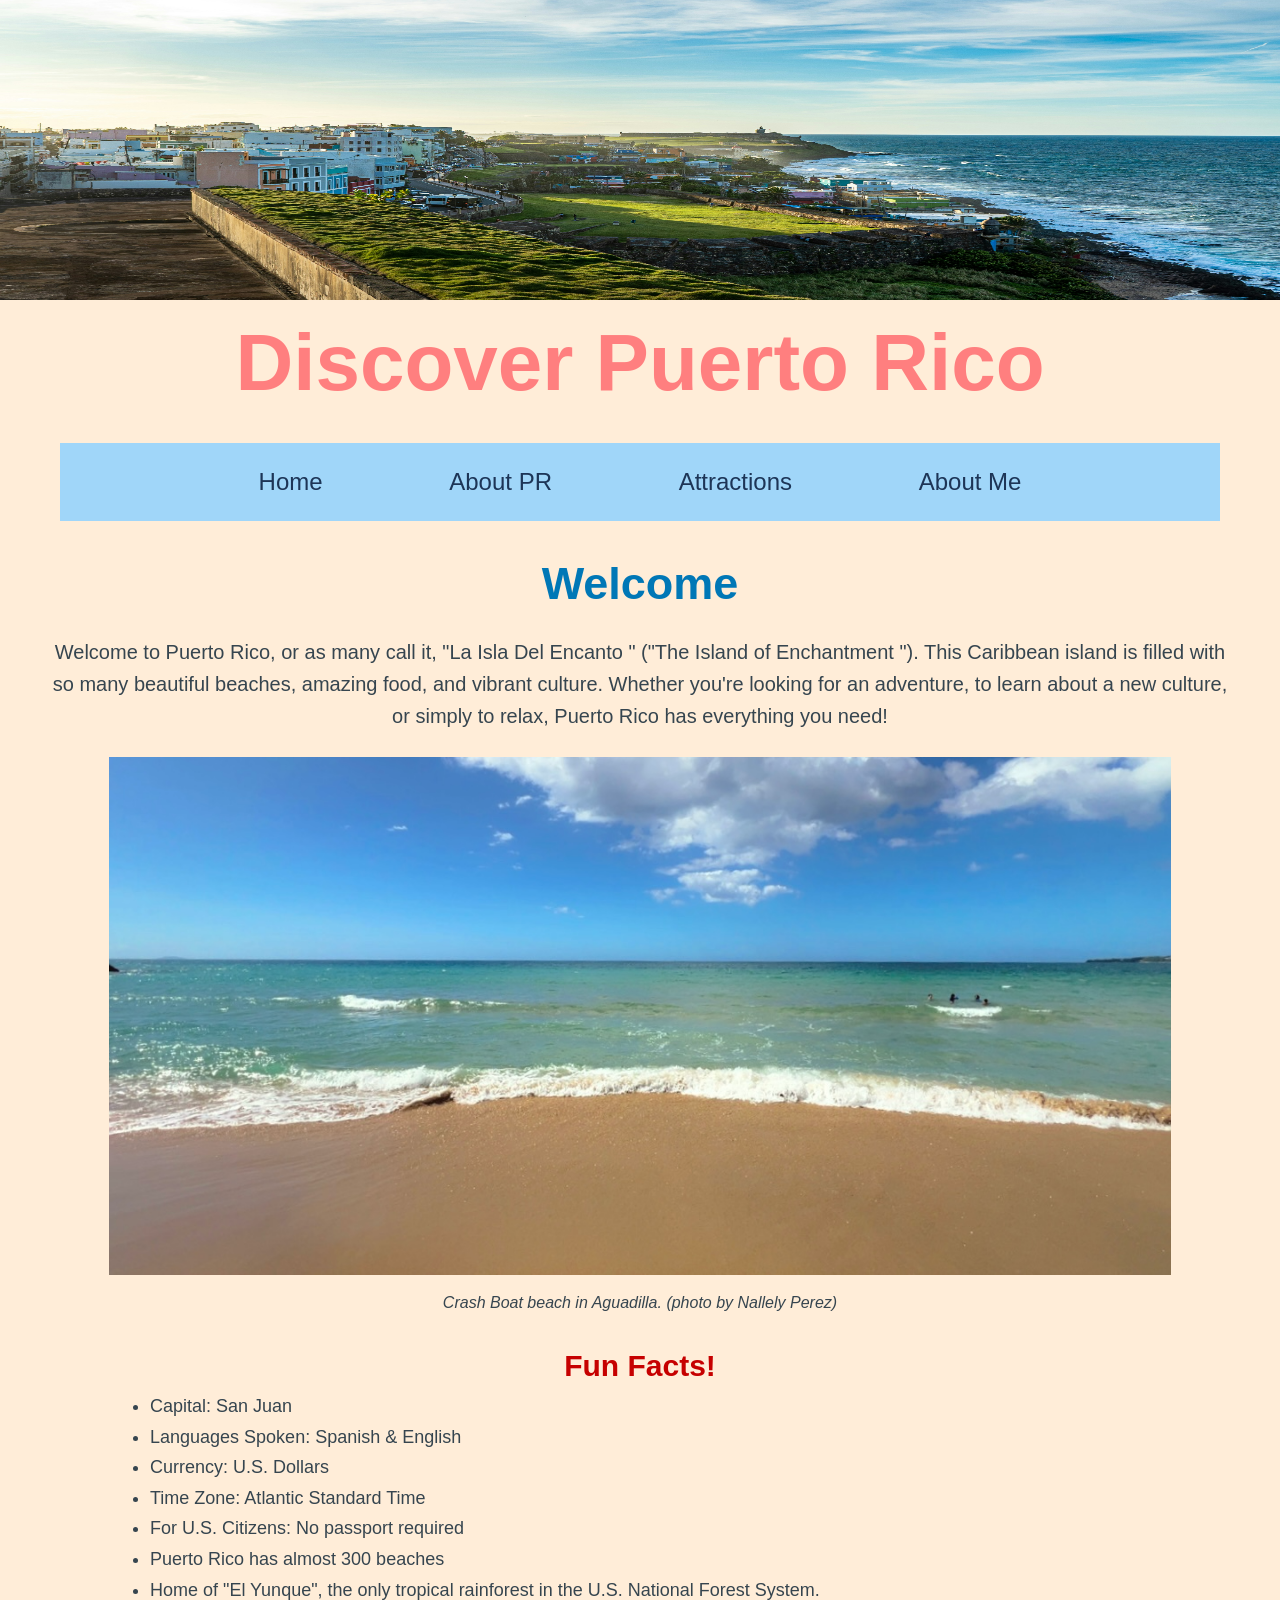
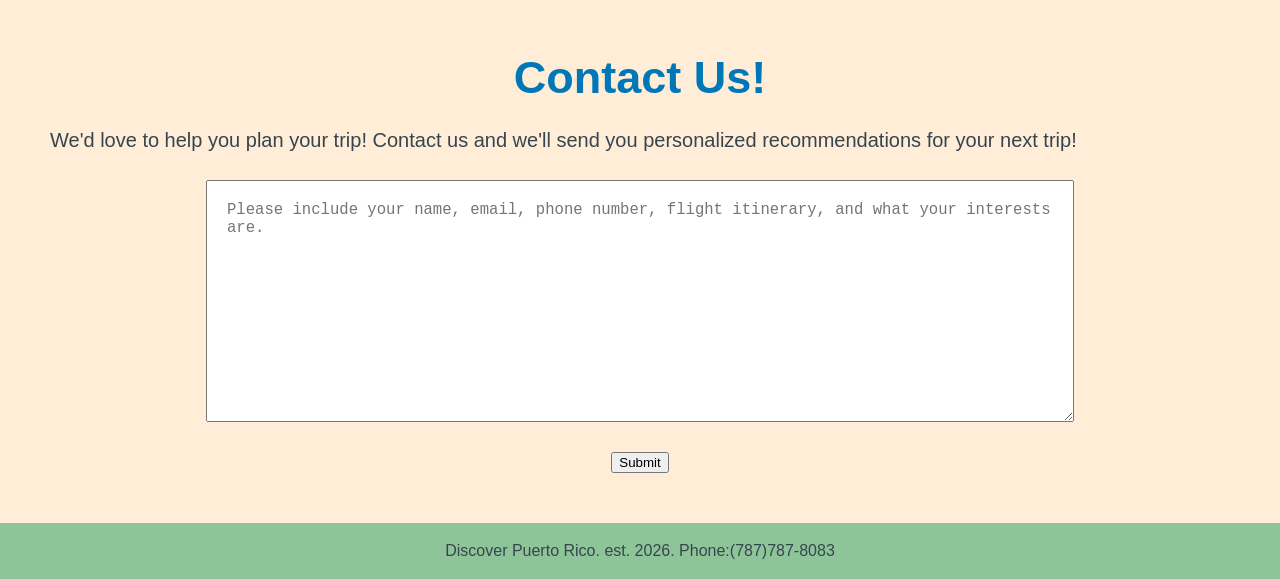
<file: index.html>
<!DOCTYPE html>
<html>
<!-- This is the homepage of my website. It will give users a small glipse of the island and get them excited to dive into site and learn more about
    what Puerto Rico has to offer. -->

<head>
    <!-- Author: Nallely Perez -->
    <title>Discover Puerto Rico</title>
    <link href="pr_reset.css" rel="stylesheet" />
    <link href="layout.css" rel="stylesheet" />
</head>

<!-- top of page banner -->

<body>
    <header>
        <img src="prbanner.png" alt="View of El Morro in Puerto Rico">
        <h1>Discover Puerto Rico</h1>
    </header>

    <!-- Navigation Menu -->
    <nav>
        <ul>
            <li><a href="index.html ">Home</a></li>
            <li><a href="aboutpr.html ">About PR</a></li>
            <li><a href="attractions.html ">Attractions</a></li>
            <li><a href="aboutme.html ">About Me</a></li>
        </ul>
    </nav>

    <!-- Welcome paragraph -->
    <main>

        <section id="welcome">
            <h2>Welcome</h2>
            <p>
                Welcome to Puerto Rico, or as many call it, "La Isla Del Encanto " ("The Island of Enchantment "). This Caribbean island is filled with so many beautiful beaches, amazing food, and vibrant culture. Whether you're looking for an adventure, to learn about
                a new culture, or simply to relax, Puerto Rico has everything you need!
            </p>
        </section>

        <figure class="center">
            <img id="beachpic" src="beach.png" alt="A picture of Crash Boat beach in Aguadilla">
            <figcaption>Crash Boat beach in Aguadilla. (photo by Nallely Perez)</figcaption>
        </figure>

        <!-- Fun Facts About PR -->
        <section id="funfacts">
            <h2>Fun Facts!</h2>
            <ul>
                <li>Capital: San Juan</li>
                <li>Languages Spoken: Spanish & English</li>
                <li>Currency: U.S. Dollars</li>
                <li>Time Zone: Atlantic Standard Time</li>
                <li>For U.S. Citizens: No passport required</li>
                <li>Puerto Rico has almost 300 beaches</li>
                <li>Home of "El Yunque", the only tropical rainforest in the U.S. National Forest System.</li>
            </ul>
        </section>

        <!-- Contact Us form-->
        <form>
            <h2>Contact Us!</h2>
            <label for="contact">We'd love to help you plan your trip! Contact us and we'll send you personalized recommendations for your next trip!</label>
            <textarea name="custrec" id="contact" placeholder="Please include your name, email, phone number, flight itinerary, and what your interests are."></textarea>
            <input type="submit" value="Submit" />
        </form>
    </main>


    <footer>
        Discover Puerto Rico. est. 2026. Phone:(787)787-8083
    </footer>
</body>

</html>
</file>
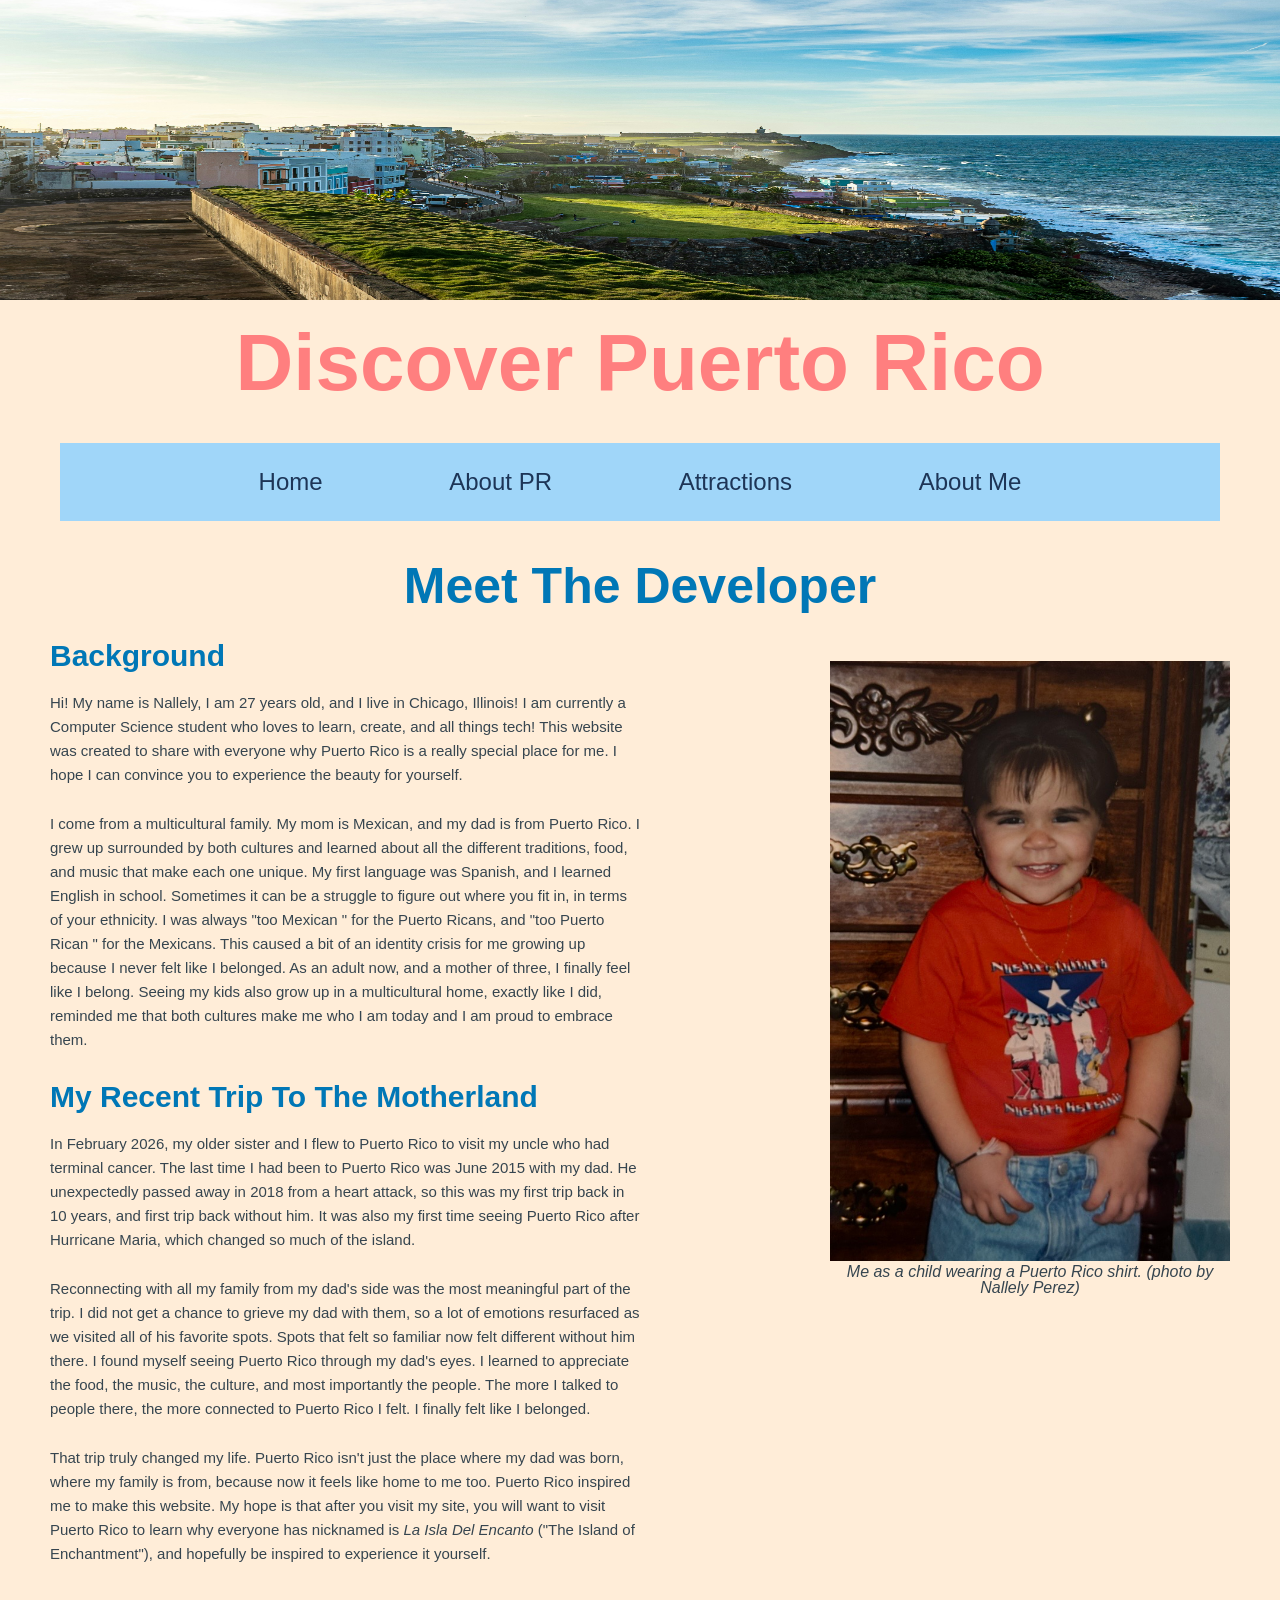
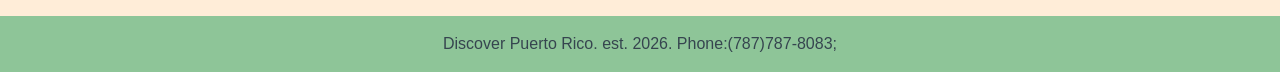
<file: aboutme.html>
<!DOCTYPE html>
<html>
<!-- This is the about me page. It will tell the user more about my background and my relationship with Puerto Rico.
It will give readers more insight on why I chose to make the website about Puerto Rico. -->

<head>
    <!-- Author: Nallely Perez -->
    <title>About the Web Developer</title>
    <link href="pr_reset.css" rel="stylesheet" />
    <link href="layout.css" rel="stylesheet" />

</head>


<!-- Code begins -->

<body>
    <header>
        <img src="prbanner.png" alt="View of El Morro in Puerto Rico">
        <h1>Discover Puerto Rico</h1>
    </header>

    <!-- Navigation Menu -->
    <nav>
        <ul>
            <li><a href="index.html ">Home</a></li>
            <li><a href="aboutpr.html ">About PR</a></li>
            <li><a href="attractions.html ">Attractions</a></li>
            <li><a href="aboutme.html ">About Me</a></li>
        </ul>
    </nav>

    <!-- BEGIN -->
    <main>
        <h1>Meet The Developer</h1>

        <figure id="minime">
            <img id="me" src="minime.png" alt="The developer as a child wearing a Puerto Rico shirt.">
            <figcaption>Me as a child wearing a Puerto Rico shirt. (photo by Nallely Perez)</figcaption>
        </figure>

        <h2>Background</h2>
        <p>
            Hi! My name is Nallely, I am 27 years old, and I live in Chicago, Illinois! I am currently a Computer Science student who loves to learn, create, and all things tech! This website was created to share with everyone why Puerto Rico is a really special
            place for me. I hope I can convince you to experience the beauty for yourself.
        </p>
        <p>
            I come from a multicultural family. My mom is Mexican, and my dad is from Puerto Rico. I grew up surrounded by both cultures and learned about all the different traditions, food, and music that make each one unique. My first language was Spanish, and
            I learned English in school. Sometimes it can be a struggle to figure out where you fit in, in terms of your ethnicity. I was always "too Mexican " for the Puerto Ricans, and "too Puerto Rican " for the Mexicans. This caused a bit of an identity
            crisis for me growing up because I never felt like I belonged. As an adult now, and a mother of three, I finally feel like I belong. Seeing my kids also grow up in a multicultural home, exactly like I did, reminded me that both cultures make
            me who I am today and I am proud to embrace them.
        </p>

        <h2>My Recent Trip To The Motherland</h2>
        <p>
            In February 2026, my older sister and I flew to Puerto Rico to visit my uncle who had terminal cancer. The last time I had been to Puerto Rico was June 2015 with my dad. He unexpectedly passed away in 2018 from a heart attack, so this was my first trip
            back in 10 years, and first trip back without him. It was also my first time seeing Puerto Rico after Hurricane Maria, which changed so much of the island.
        </p>

        <p>
            Reconnecting with all my family from my dad's side was the most meaningful part of the trip. I did not get a chance to grieve my dad with them, so a lot of emotions resurfaced as we visited all of his favorite spots. Spots that felt so familiar now felt
            different without him there. I found myself seeing Puerto Rico through my dad's eyes. I learned to appreciate the food, the music, the culture, and most importantly the people. The more I talked to people there, the more connected to Puerto
            Rico I felt. I finally felt like I belonged.
        </p>

        <p>
            That trip truly changed my life. Puerto Rico isn't just the place where my dad was born, where my family is from, because now it feels like home to me too. Puerto Rico inspired me to make this website. My hope is that after you visit my site, you will
            want to visit Puerto Rico to learn why everyone has nicknamed is <em>La Isla Del Encanto</em> ("The Island of Enchantment"), and hopefully be inspired to experience it yourself.
        </p>
    </main>

    <footer>
        Discover Puerto Rico. est. 2026. Phone:(787)787-8083;
    </footer>
</body>

</html>
</file>
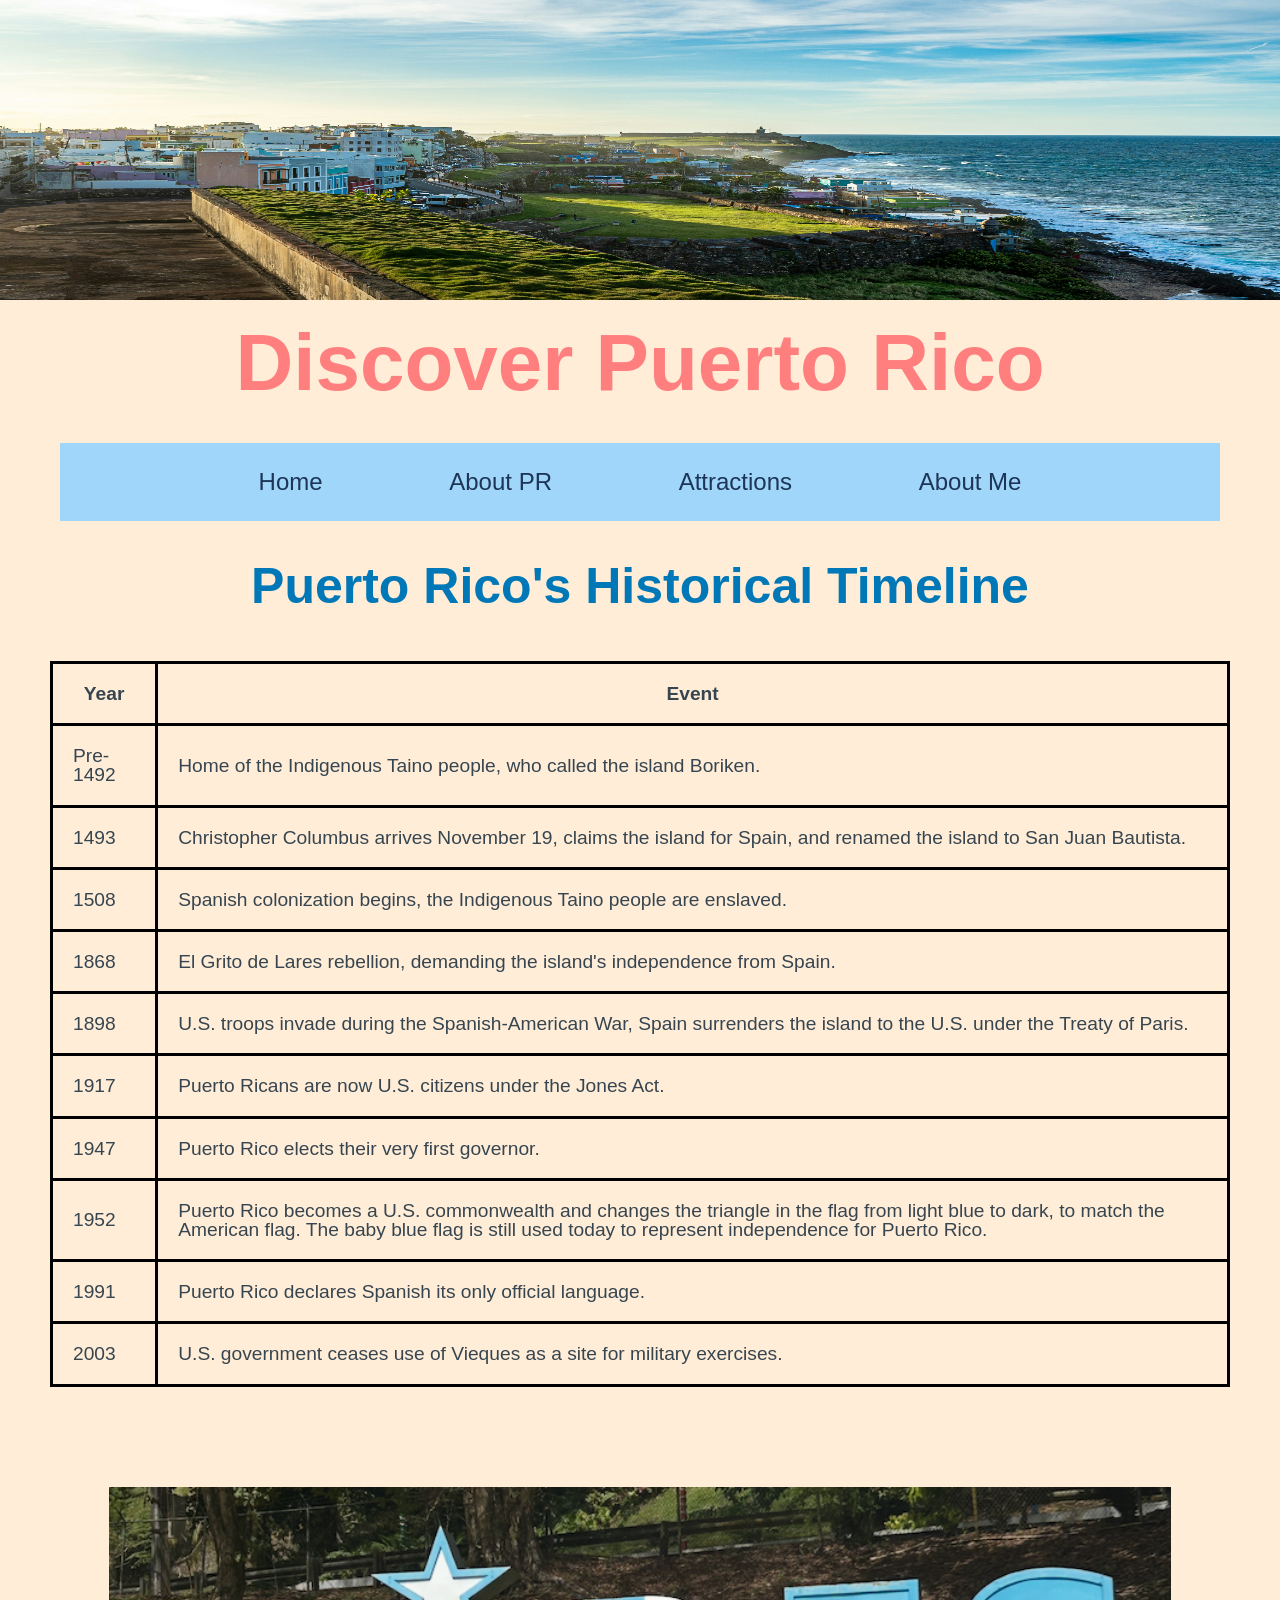
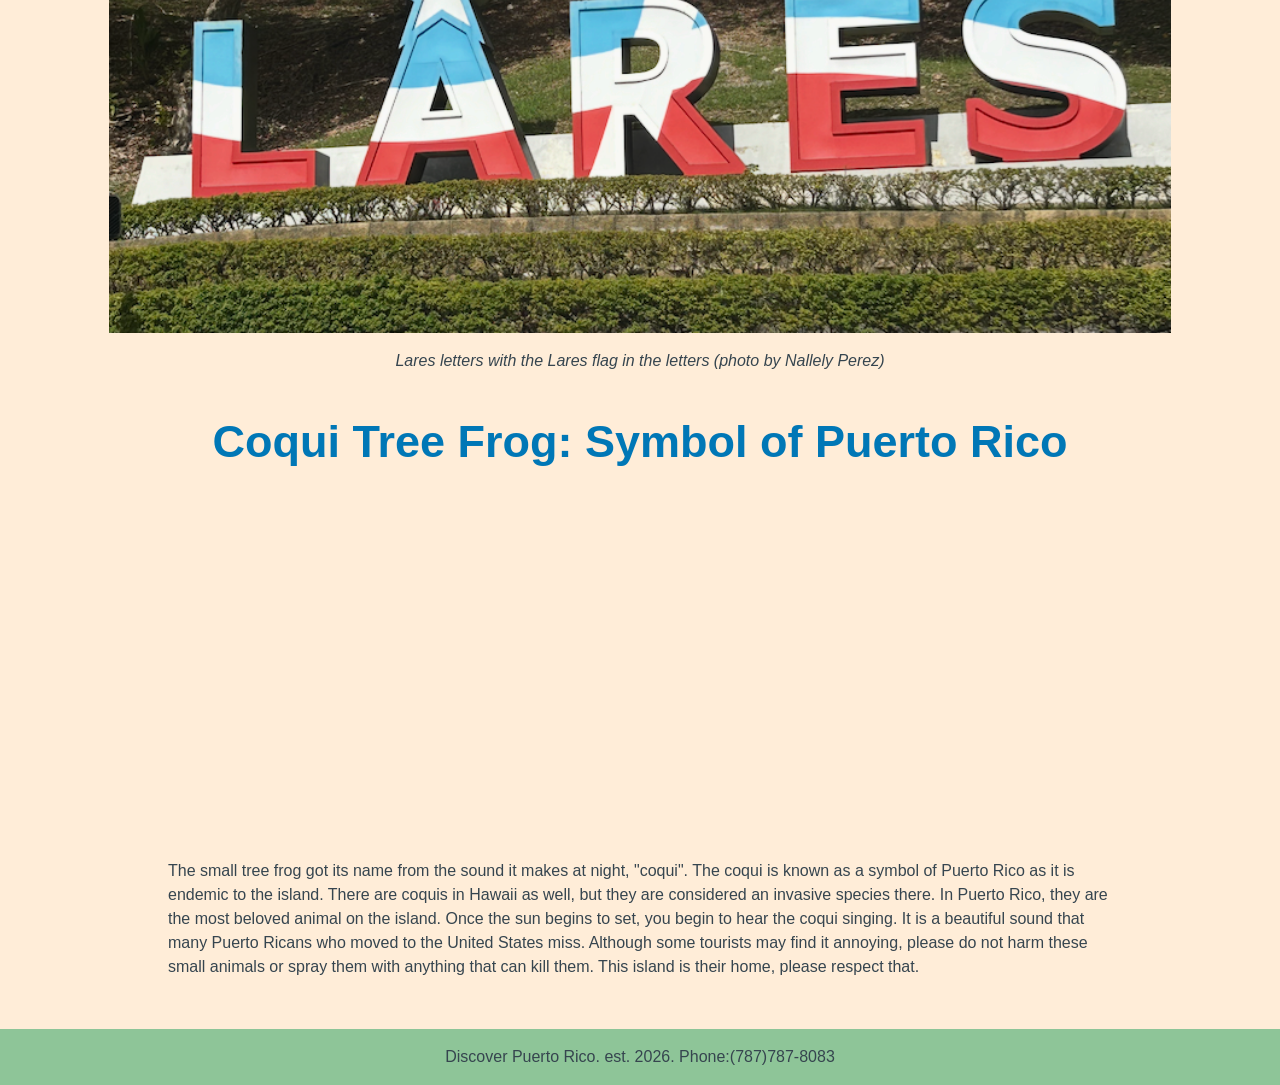
<file: aboutpr.html>
<!DOCTYPE html>
<html>

<!-- This is the about page for Puerto Rico where I will dive into just general information. Part will be historical and the other 
part will highlight the importance of the coqui frog which is such an important animal to Puerto Ricans! -->

<head>
    <!-- Author: Nallely Perez -->
    <title>About Puerto Rico</title>
    <link href="pr_reset.css" rel="stylesheet" />
    <link href="layout.css" rel="stylesheet" />


</head>

<body>
    <header>
        <img src="prbanner.png" alt="View of El Morro in Puerto Rico">
        <h1>Discover Puerto Rico</h1>
    </header>


    <!-- Navigation Menu -->
    <nav>
        <ul>
            <li><a href="index.html ">Home</a></li>
            <li><a href="aboutpr.html ">About PR</a></li>
            <li><a href="attractions.html ">Attractions</a></li>
            <li><a href="aboutme.html ">About Me</a></li>
        </ul>
    </nav>

    <main>
        <h1>Puerto Rico's Historical Timeline</h1>

        <table>
            <tr>
                <th>Year</th>
                <th>Event</th>
            </tr>

            <tr>
                <td>Pre-1492</td>
                <td>Home of the Indigenous Taino people, who called the island Boriken.</td>
            </tr>

            <tr>
                <td>1493</td>
                <td>Christopher Columbus arrives November 19, claims the island for Spain, and renamed the island to San Juan Bautista.</td>
            </tr>

            <tr>
                <td>1508</td>
                <td>Spanish colonization begins, the Indigenous Taino people are enslaved.</td>
            </tr>

            <tr>
                <td>1868</td>
                <td>El Grito de Lares rebellion, demanding the island's independence from Spain.</td>
            </tr>

            <tr>
                <td>1898</td>
                <td>U.S. troops invade during the Spanish-American War, Spain surrenders the island to the U.S. under the Treaty of Paris.</td>
            </tr>

            <tr>
                <td>1917</td>
                <td>Puerto Ricans are now U.S. citizens under the Jones Act.</td>
            </tr>

            <tr>
                <td>1947</td>
                <td>Puerto Rico elects their very first governor.</td>
            </tr>

            <tr>
                <td>1952</td>
                <td>Puerto Rico becomes a U.S. commonwealth and changes the triangle in the flag from light blue to dark, to match the American flag. The baby blue flag is still used today to represent independence for Puerto Rico.
                </td>
            </tr>
            <tr>
                <td>1991</td>
                <td>Puerto Rico declares Spanish its only official language.</td>
            </tr>

            <tr>
                <td>2003</td>
                <td>U.S. government ceases use of Vieques as a site for military exercises.</td>
            </tr>
        </table>

        <figure class="center">
            <img id="lares" src="lares.png" alt="The Lares letters with the official Lares flag colors in the letters">
            <figcaption>Lares letters with the Lares flag in the letters (photo by Nallely Perez)</figcaption>
        </figure>

        <!-- Youtube Video about Coquis -->

        <section id="coqui">
            <h2>Coqui Tree Frog: Symbol of Puerto Rico</h2>

            <iframe width="560" height="315" src="https://www.youtube.com/embed/iyoxDOg38lk?si=J0ozDZ7j_XNKBuEK" title="YouTube video player" frameborder="0" allow="accelerometer; autoplay; clipboard-write; encrypted-media; gyroscope; picture-in-picture; web-share"
                referrerpolicy="strict-origin-when-cross-origin" allowfullscreen></iframe>

            <p>The small tree frog got its name from the sound it makes at night, "coqui". The coqui is known as a symbol of Puerto Rico as it is endemic to the island. There are coquis in Hawaii as well, but they are considered an invasive species there.
                In Puerto Rico, they are the most beloved animal on the island. Once the sun begins to set, you begin to hear the coqui singing. It is a beautiful sound that many Puerto Ricans who moved to the United States miss. Although some tourists
                may find it annoying, please do not harm these small animals or spray them with anything that can kill them. This island is their home, please respect that.
            </p>
        </section>
    </main>

    <footer>
        Discover Puerto Rico. est. 2026. Phone:(787)787-8083
    </footer>
</body>

</html>
</file>
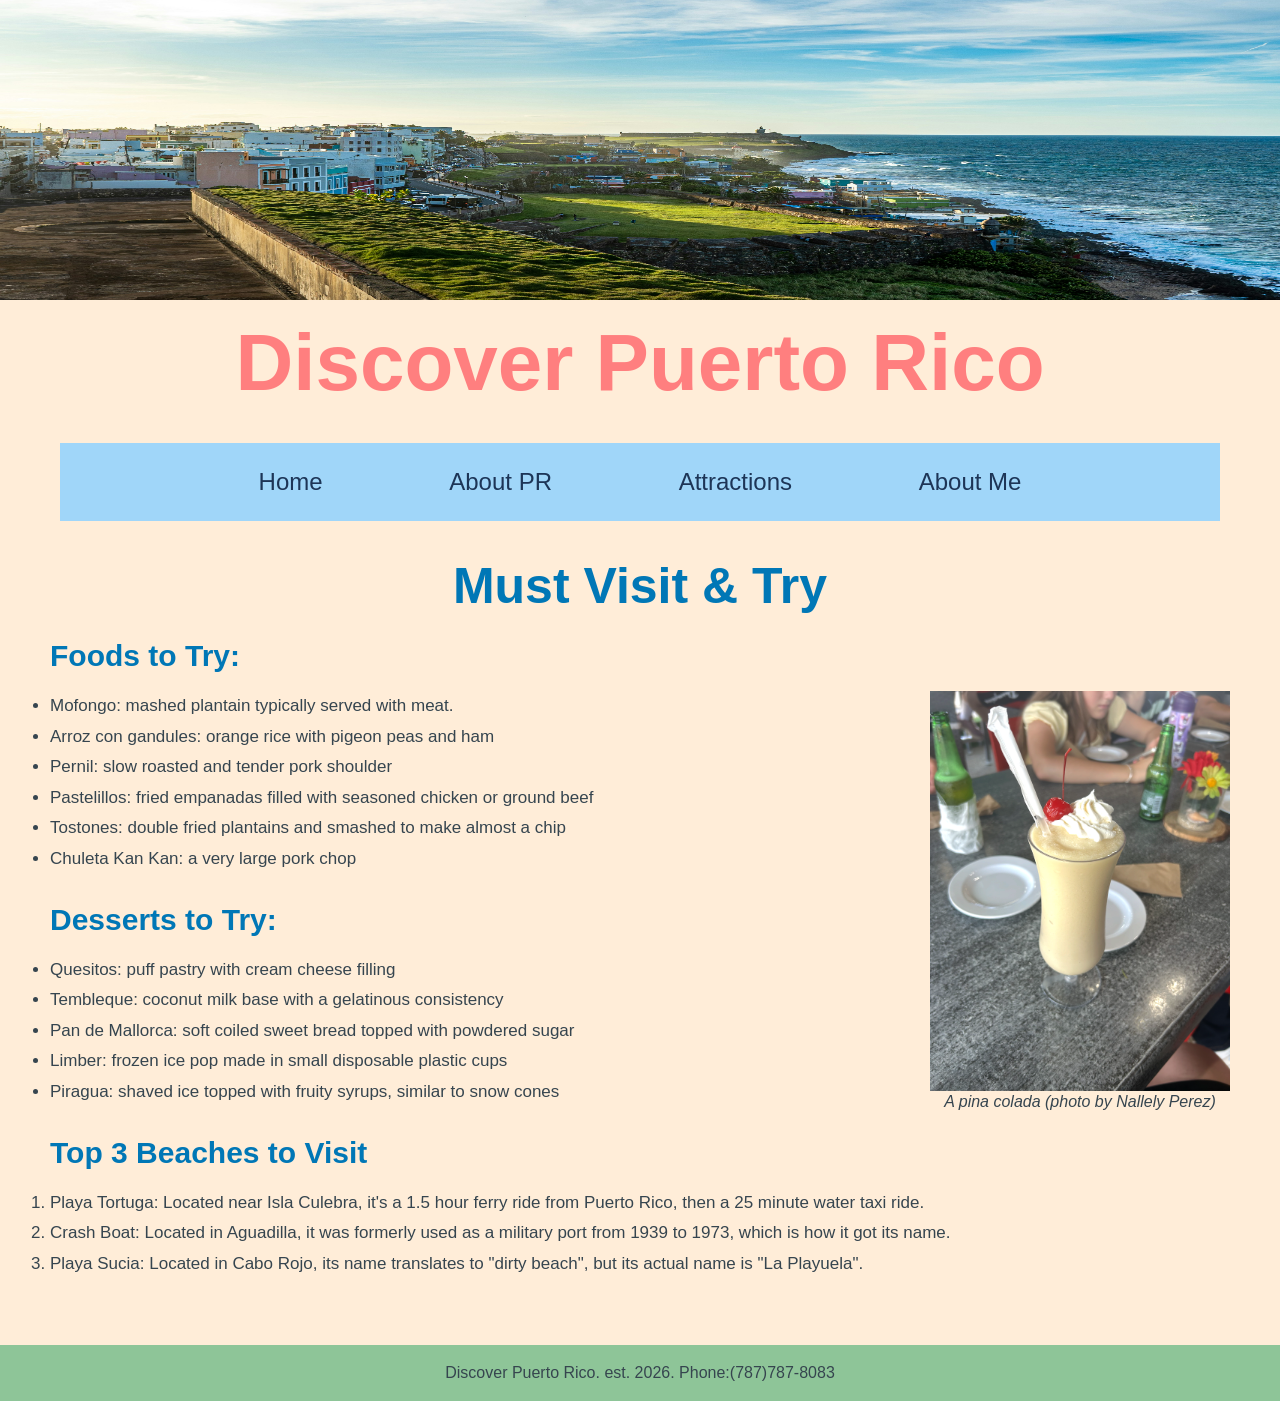
<file: attractions.html>
<!DOCTYPE html>
<html>

<!-- This page will highlight things that you have to do or try in Puerto Rico. The food is definitely a must,
so I highlight which foods you must try when you go and also top 3 beaches to go to.-->

<head>
    <!-- Author: Nallely Perez -->
    <title>Beaches and Food</title>
    <link href="pr_reset.css" rel="stylesheet" />
    <link href="layout.css" rel="stylesheet" />


</head>

<body>
    <header>
        <img src="prbanner.png" alt="View of El Morro in Puerto Rico">
        <h1>Discover Puerto Rico</h1>
    </header>


    <!-- Navigation Menu -->
    <nav>
        <ul>
            <li><a href="index.html ">Home</a></li>
            <li><a href="aboutpr.html ">About PR</a></li>
            <li><a href="attractions.html ">Attractions</a></li>
            <li><a href="aboutme.html ">About Me</a></li>
        </ul>
    </nav>
    <!-- Main code begins -->
    <main>

        <h1>Must Visit & Try</h1>

        <figure id="pc">
            <img id="drink" src="pinacolada.png" alt="A pina colada in a tall glass with whipped cream and a cherry on top.">
            <figcaption>A pina colada (photo by Nallely Perez)</figcaption>
        </figure>

        <h2>Foods to Try:</h2>
        <ul>
            <li>Mofongo: mashed plantain typically served with meat.</li>
            <li>Arroz con gandules: orange rice with pigeon peas and ham</li>
            <li>Pernil: slow roasted and tender pork shoulder</li>
            <li>Pastelillos: fried empanadas filled with seasoned chicken or ground beef</li>
            <li>Tostones: double fried plantains and smashed to make almost a chip</li>
            <li>Chuleta Kan Kan: a very large pork chop</li>
        </ul>

        <h2>Desserts to Try:</h2>
        <ul>
            <li>Quesitos: puff pastry with cream cheese filling</li>
            <li>Tembleque: coconut milk base with a gelatinous consistency</li>
            <li>Pan de Mallorca: soft coiled sweet bread topped with powdered sugar</li>
            <li>Limber: frozen ice pop made in small disposable plastic cups</li>
            <li>Piragua: shaved ice topped with fruity syrups, similar to snow cones</li>
        </ul>

        <h2>Top 3 Beaches to Visit</h2>
        <ol>
            <li>Playa Tortuga: Located near Isla Culebra, it's a 1.5 hour ferry ride from Puerto Rico, then a 25 minute water taxi ride.</li>
            <li>Crash Boat: Located in Aguadilla, it was formerly used as a military port from 1939 to 1973, which is how it got its name.</li>
            <li>Playa Sucia: Located in Cabo Rojo, its name translates to "dirty beach", but its actual name is "La Playuela".</li>
        </ol>
        <br>

    </main>

    <footer>
        Discover Puerto Rico. est. 2026. Phone:(787)787-8083
    </footer>
</body>

</html>
</file>
<file: layout.css>
@charset "utf-8";

/*
    Style Sheet for Puerto Rico website
    Author: Nallely Perez
    Date: July 24, 2026

*/


/* HTML and Body Styles*/

html {
    background-color: rgba(255, 235, 210, 0.85);
}


/* Header */

header>img {
    margin-bottom: 20px;
    width: 100%;
    height: 300px;
    /* object-fit: cover;*/
}

header>h1 {
    text-align: center;
    font-size: 5em;
    /* color: rgb(0, 119, 182);*/
    color: rgb(255, 127, 127);
    margin-bottom: 30px;
}


/* Navigation Menu */

nav {
    font-size: 1.5em;
    background-color: rgb(160, 214, 249);
    padding: 0;
    margin: 40px 60px;
}

nav ul {
    line-height: 2em;
    list-style-type: none;
    margin: 0;
    padding: 15px;
    text-align: center;
}

nav li {
    display: inline-block;
    margin: 0 60px;
}

nav>ul>li>a:link,
nav>ul>li>a:visited {
    color: rgb(29, 53, 87);
    text-decoration: none;
}

nav>ul>li>a:hover,
nav>ul>li>a:active {
    color: rgb(255, 107, 107);
    text-decoration: underline;
}


/* Body Styles */

body {
    color: #36454F;
    /* background-color: rgb(245, 206, 206);*/
    font-family: Verdana, Geneva, Tahoma, sans-serif;
}

main {
    margin: 0 50px;
}

main>h1 {
    color: rgb(0, 119, 182);
    text-align: center;
    font-size: 50px;
    margin-bottom: 30px;
}

main>h2 {
    text-align: left;
    font-size: 30px;
    color: rgb(0, 119, 182);
    margin: 30px 0 20px;
}

main>p {
    color: rgb(54, 69, 79);
    font-size: 15px;
    text-align: left;
    width: 50%;
    line-height: 1.6em;
    margin-bottom: 25px;
}

main>ul,
main>ol {
    font-size: 17px;
    line-height: 1.8em;
}


/* Index/Home Page */

#welcome>h2 {
    text-align: center;
    color: rgb(0, 119, 182);
    font-size: 45px;
    margin-bottom: 30px;
}

#welcome>p {
    color: rgb(54, 69, 79);
    font-size: 20px;
    text-align: center;
    line-height: 1.6em;
    margin-bottom: 25px;
}

#funfacts>h2 {
    text-align: center;
    font-size: 30px;
    margin-top: 40px;
    color: rgb(198, 0, 0);
    margin-bottom: 10px;
}

#funfacts>ul {
    margin-left: 100px;
    text-align: left;
    font-size: 18px;
    line-height: 1.7em;
}


/* Images & Figure Caption */

figure.center {
    font-style: italic;
    text-align: center;
}

#beachpic {
    width: 90%;
    height: auto;
    display: block;
    margin: auto;
    margin-bottom: 20px;
}

#lares {
    width: 90%;
    height: auto;
    display: block;
    margin: auto;
    margin-bottom: 20px;
}

#minime {
    float: right;
    width: 400px;
    margin-left: 30px;
    margin-top: 20px;
    text-align: center;
}

#minime>figcaption {
    text-align: center;
    font-style: italic;
}

#me {
    width: 400px;
    height: 600px;
}

#pc {
    float: right;
    width: 300px;
    margin-left: 30px;
    margin-top: 50px;
    text-align: center;
}

#drink {
    width: 300px;
    height: 400px;
}

#pc>figcaption {
    text-align: center;
    font-style: italic;
}


/* Table for About PR */

table {
    margin-bottom: 100px;
    margin-top: 50px;
    border-collapse: collapse;
}

table th,
table td {
    border: 3px solid black;
}

th,
td {
    padding: 20px;
    font-size: 1.2em;
}

th {
    text-align: center;
}


/* Contact Us form */

form {
    margin-top: 50px;
}

form>h2 {
    text-align: center;
    color: rgb(0, 119, 182);
    font-size: 45px;
    margin-bottom: 30px;
}

form>input {
    display: block;
    margin: 10px auto;
}

label {
    font-size: 20px;
    text-align: center;
}

textarea {
    width: 70%;
    height: 200px;
    display: block;
    padding: 20px;
    margin: 30px auto;
    font-size: 1.2em;
}


/* Coqui section */

#coqui>h2 {
    text-align: center;
    color: rgb(0, 119, 182);
    font-size: 45px;
    margin-bottom: 30px;
    margin-top: 50px;
}

#coqui>p {
    color: rgb(54, 69, 79);
    font-size: 16px;
    text-align: left;
    width: 80%;
    line-height: 1.5em;
    margin: 50px auto;
}

#coqui>iframe {
    margin: 0 auto;
    display: block;
}


/* Footer */

footer {
    color: #36454F;
    background-color: rgb(142, 197, 152);
    text-align: center;
    margin-top: 50px;
    padding: 20px;
}
</file>
